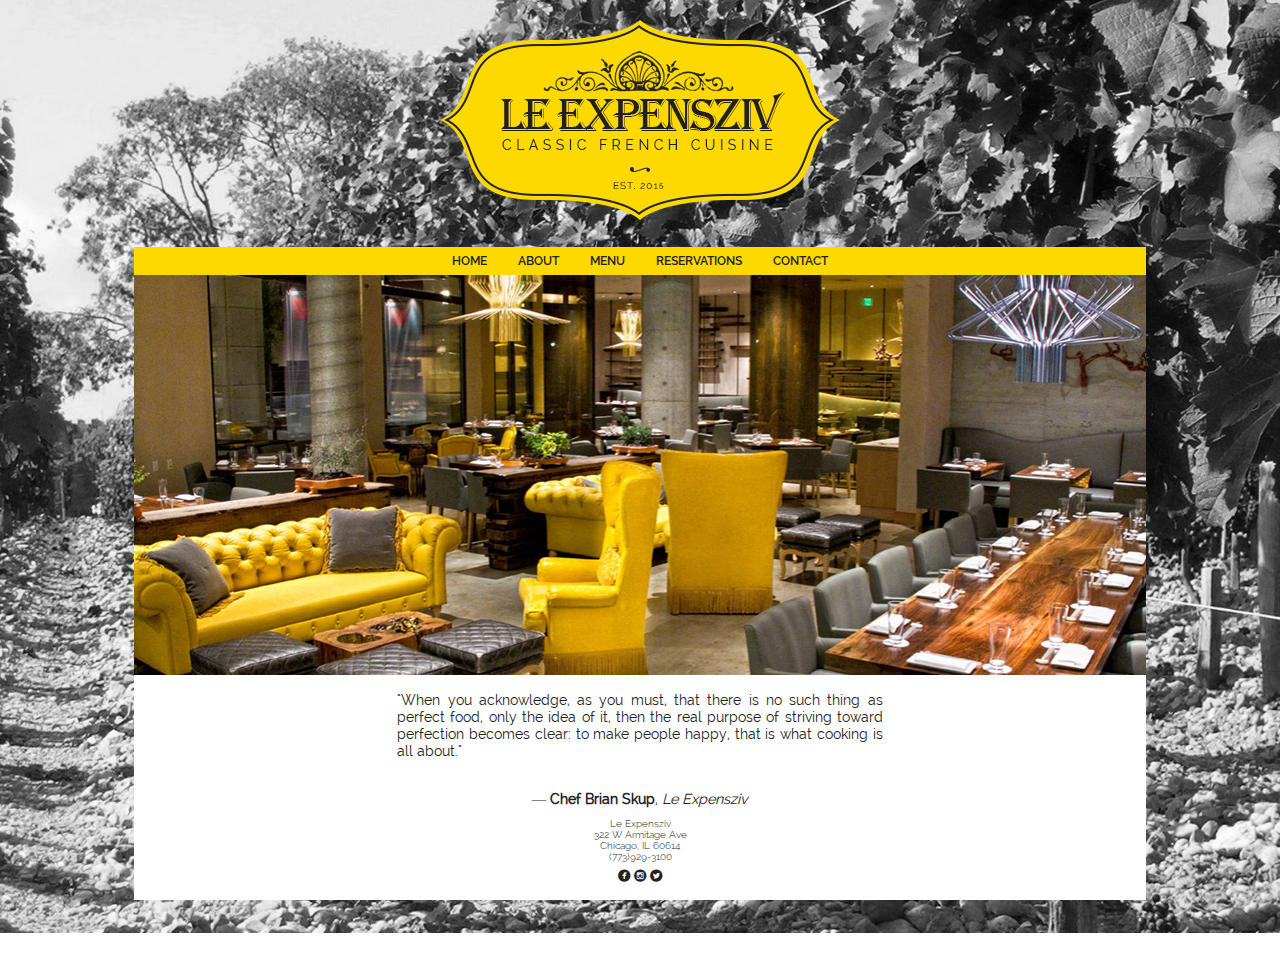
<file: index.html>
<!DOCTYPE html>
<html lang="en">
<head>
<title>Le Expensziv</title>
<meta charset="utf-8">
<meta name="viewport"
content="width=device-width, initial-scale=1.0">
<link rel="stylesheet" href="styles.css">
<link rel="icon" href="images/favicon.ico" type="image/x-icon">
<link rel="shortcut icon" href="images/favicon.ico" type="image/x-icon">
<!--[if lt IE 9]>
<script src="http://html5shim.googlecode.com/svn/trunk/html5.js"></script>
<![endif]-->
</head>

<body>
 <div id="wrapper">

  <!-- Logo image -->
  <header role="banner">
    <img src="images/logo.png" class="desktop" width="400" height="200" alt="Le Expensziv Logo">
	<img src="images/logo_sm.png" class="mobile" width="200" height="100" alt="Le Expensziv Logo">
  </header>
  
  <!--  Navigation -->
  <nav role="navigation">
   <ul class="navfade">
    <li><a href="index.html">HOME</a></li>
    <li><a href="about.html">ABOUT</a></li>
    <li><a href="menu.html">MENU</a></li>
    <li><a href="reservations.html">RESERVATIONS</a></li>
    <li><a href="contact.html">CONTACT</a></li>
   </ul>
  </nav>
 
  <!-- Splash image -->
  <div id="splash_home"></div>
 
  <!-- reference the ID by linking to #content -->
  <main id="content" role="main">
  
   <p class="justified">"When you acknowledge, as you must, that there is no such thing as perfect food, only the idea of it, then the real purpose of striving toward perfection becomes clear: to make people happy, that is what cooking is all about."</p><br>
   <div class="centered">
    ― <strong>Chef Brian Skup</strong>, <em>Le Expensziv</em>
   </div>

   <!-- Footer -->
   <footer role="contentinfo">
    Le Expensziv<br>
	322 W Armitage Ave<br>
	Chicago, IL 60614<br>
	<div class="mobile"><a href="tel:+17739293100">(773)929-3100</a><br></div>
	<div class="desktop">(773)929-3100<br></div>
    
	<!-- Social media icons -->
    <div id="social">
     <ul>
      <li><a href="http://www.facebook.com" target="blank">&#xe227;</a></li>
      <li><a href="http://www.instagram.com" target="blank">&#xe300;</a></li>
      <li><a href="http://www.twitter.com" target="blank">&#xe286;</a></li>
     </ul>
    </div>
   </footer>
  </main>
 
 </div> 
</body>

</html>
</file>
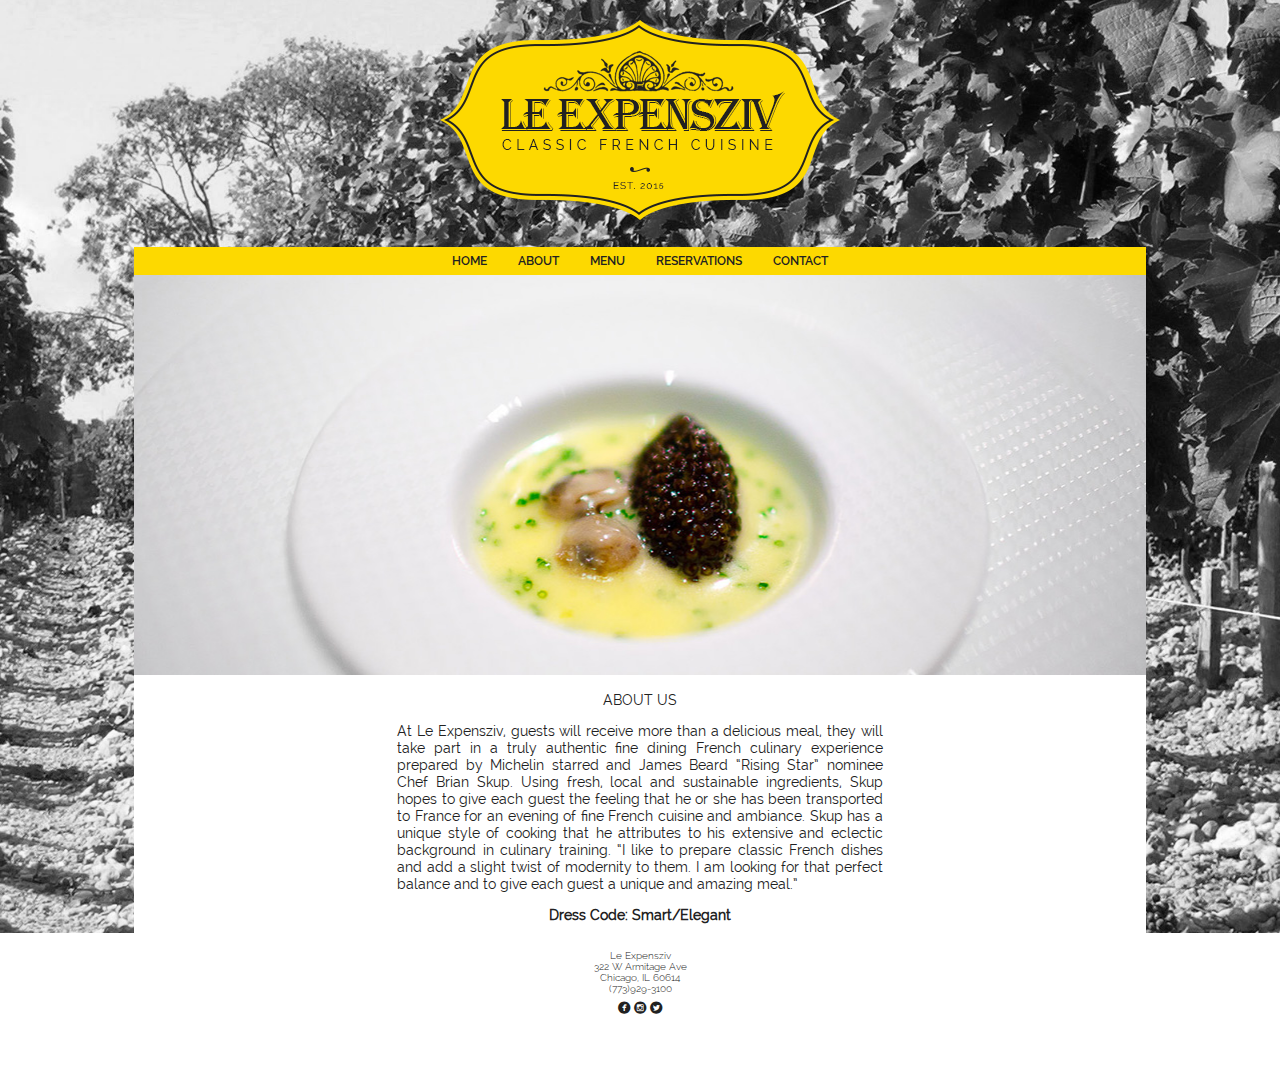
<file: about.html>
<!DOCTYPE html>
<html lang="en">
<head>
<title>Le Expensziv</title>
<meta charset="utf-8">
<meta name="viewport"
content="width=device-width, initial-scale=1.0">
<link rel="stylesheet" href="styles.css">
<link rel="icon" href="images/favicon.ico" type="image/x-icon">
<link rel="shortcut icon" href="images/favicon.ico" type="image/x-icon">
<!--[if lt IE 9]>
<script src="http://html5shim.googlecode.com/svn/trunk/html5.js"></script>
<![endif]-->
</head>

<body>
 <div id="wrapper">

  <!-- Logo image -->
  <header role="banner">
    <img src="images/logo.png" class="desktop" width="400" height="200" alt="Le Expensziv Logo">
	<img src="images/logo_sm.png" class="mobile" width="200" height="100" alt="Le Expensziv Logo">
  </header>
  
  <!--  Navigation -->
  <nav role="navigation">
   <ul class="navfade">
    <li><a href="index.html">HOME</a></li>
    <li><a href="about.html">ABOUT</a></li>
    <li><a href="menu.html">MENU</a></li>
    <li><a href="reservations.html">RESERVATIONS</a></li>
    <li><a href="contact.html">CONTACT</a></li>
   </ul>
  </nav>
 
  <!-- Splash image -->
  <div id="splash_about"></div>
 
  <!-- reference the ID by linking to #content -->
  <main id="content" role="main">
  
   <p class="centered">ABOUT US</p>

   <p class="justified">At Le Expensziv, guests will receive more than a delicious meal, they will take part in a truly authentic fine dining French culinary experience prepared by Michelin starred and James Beard “Rising Star” nominee Chef Brian Skup. Using fresh, local and sustainable ingredients, Skup hopes to give each guest the feeling that he or she has been transported to France for an evening of fine French cuisine and ambiance. Skup has a unique style of cooking that he attributes to his extensive and eclectic background in culinary training. “I like to prepare classic French dishes and add a slight twist of modernity to them. I am looking for that perfect balance and to give each guest a unique and amazing meal.”</p>
  
   <div class="centered">
    <strong>Dress Code: Smart/Elegant</strong>
   </div>
   <br>
   <!-- Footer -->
   <footer role="contentinfo">
    Le Expensziv<br>
	322 W Armitage Ave<br>
	Chicago, IL 60614<br>
	<div class="mobile"><a href="tel:+17739293100">(773)929-3100</a><br></div>
	<div class="desktop">(773)929-3100<br></div>
    
	<!-- Social media icons -->
    <div id="social">
     <ul>
      <li><a href="http://www.facebook.com" target="blank">&#xe227;</a></li>
      <li><a href="http://www.instagram.com" target="blank">&#xe300;</a></li>
      <li><a href="http://www.twitter.com" target="blank">&#xe286;</a></li>
     </ul>
    </div>
   </footer>
  </main>
 
 </div> 
</body>

</html>
</file>
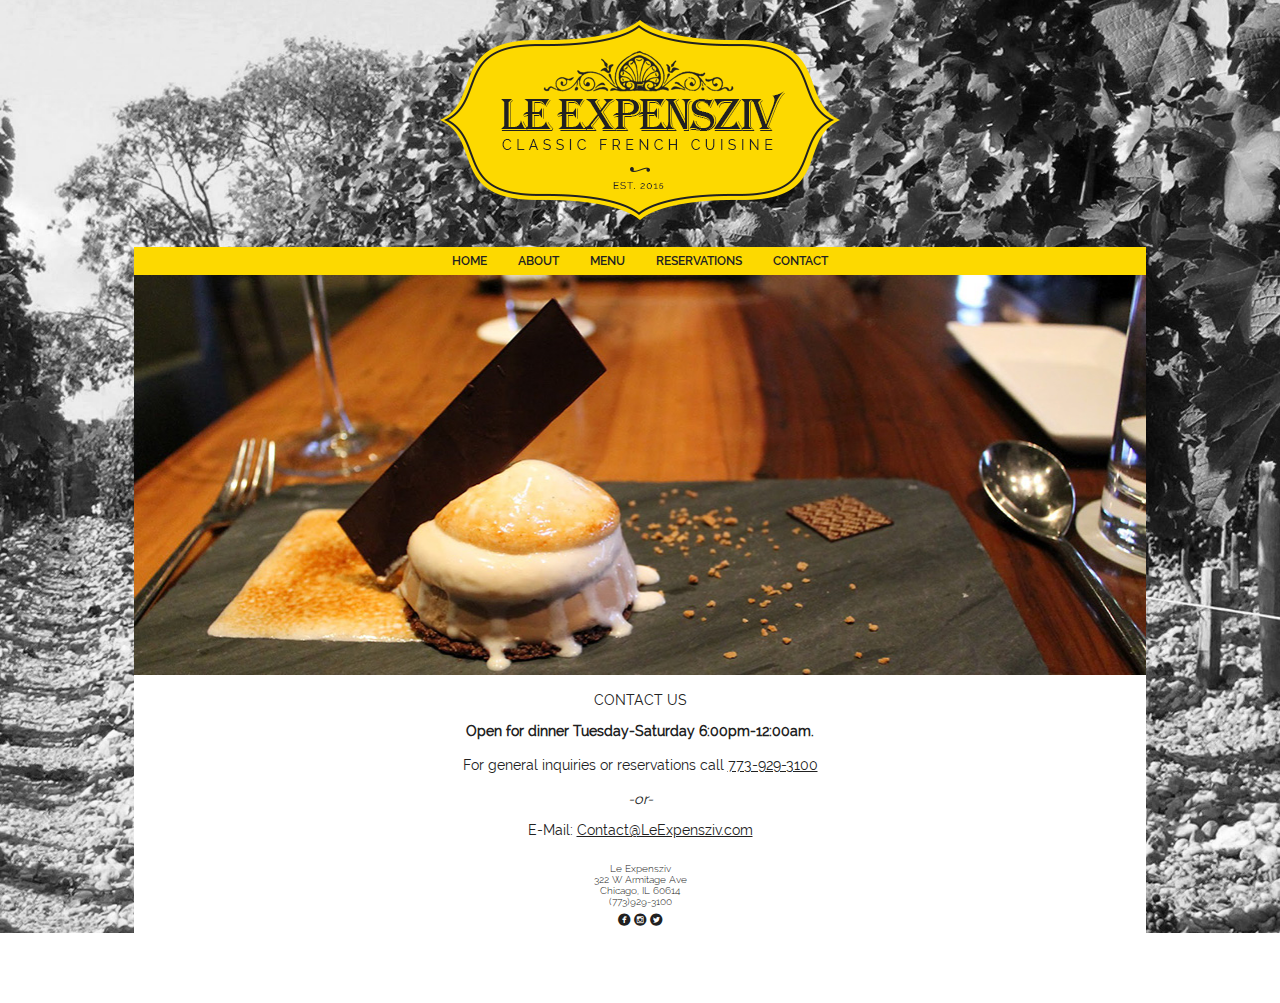
<file: contact.html>
<!DOCTYPE html>
<html lang="en">
<head>
<title>Le Expensziv</title>
<meta charset="utf-8">
<meta name="viewport"
content="width=device-width, initial-scale=1.0">
<link rel="stylesheet" href="styles.css">
<link rel="icon" href="images/favicon.ico" type="image/x-icon">
<link rel="shortcut icon" href="images/favicon.ico" type="image/x-icon">
<!--[if lt IE 9]>
<script src="http://html5shim.googlecode.com/svn/trunk/html5.js"></script>
<![endif]-->
</head>

<body>
 <div id="wrapper">

  <!-- Logo image -->
  <header role="banner">
   <img src="images/logo.png" class="desktop" width="400" height="200" alt="Le Expensziv Logo">
   <img src="images/logo_sm.png" class="mobile" width="200" height="100" alt="Le Expensziv Logo">
  </header>
  
  <!--  Navigation -->
  <nav role="navigation">
   <ul class="navfade">
    <li><a href="index.html">HOME</a></li>
    <li><a href="about.html">ABOUT</a></li>
    <li><a href="menu.html">MENU</a></li>
    <li><a href="reservations.html">RESERVATIONS</a></li>
    <li><a href="contact.html">CONTACT</a></li>
   </ul>
  </nav>
 
  <!-- Splash image -->
  <div id="splash_contact"></div>
 
  <!-- reference the ID by linking to #content -->
  <main id="content" role="main">
  
   <p class="centered">CONTACT US</p>

   <p class="centered"><strong>Open for dinner Tuesday-Saturday 6:00pm-12:00am.</strong>
   <br>
   <br>For general inquiries or reservations call <a href="tel:+17739293100">773-929-3100</a>
   <br>
   <br>
   <em>-or-</em>
   </p>
  
   <p class="centered">E-Mail: <a href="mailto:contact@leexpensziv.com">Contact@LeExpensziv.com</a></p>

   <!-- Footer -->
   <footer role="contentinfo">
    Le Expensziv<br>
	322 W Armitage Ave<br>
	Chicago, IL 60614<br>
	<div class="mobile"><a href="tel:+17739293100">(773)929-3100</a><br></div>
	<div class="desktop">(773)929-3100<br></div>
    
	<!-- Social media icons -->
    <div id="social">
     <ul>
      <li><a href="http://www.facebook.com" target="blank">&#xe227;</a></li>
      <li><a href="http://www.instagram.com" target="blank">&#xe300;</a></li>
      <li><a href="http://www.twitter.com" target="blank">&#xe286;</a></li>
     </ul>
    </div>
   </footer>
  </main>
 
 </div> 
</body>

</html>
</file>
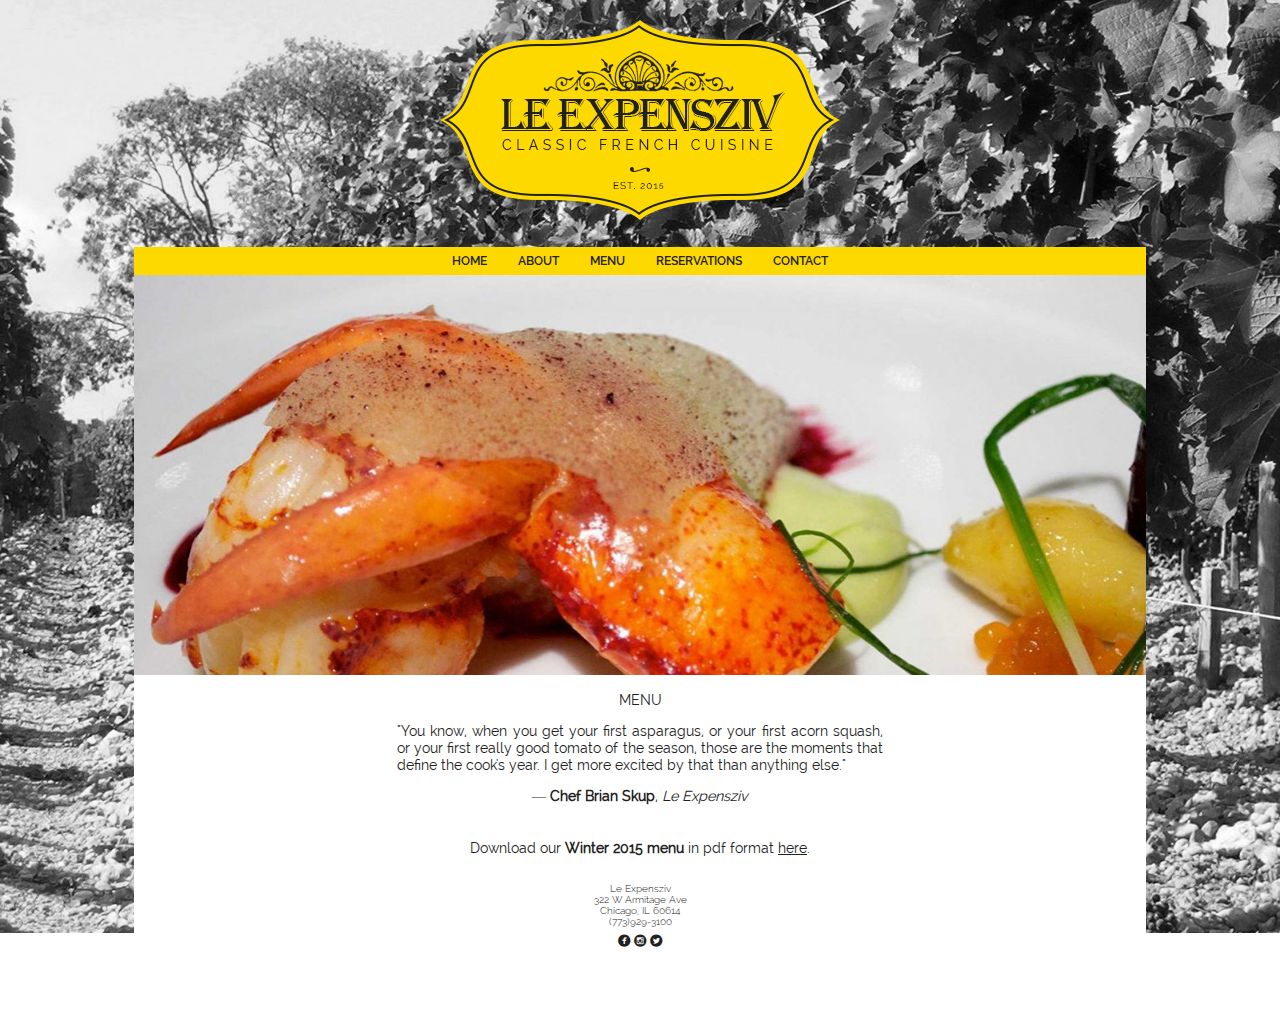
<file: menu.html>
<!DOCTYPE html>
<html lang="en">
<head>
<title>Le Expensziv</title>
<meta charset="utf-8">
<meta name="viewport"
content="width=device-width, initial-scale=1.0">
<link rel="stylesheet" href="styles.css">
<link rel="icon" href="images/favicon.ico" type="image/x-icon">
<link rel="shortcut icon" href="images/favicon.ico" type="image/x-icon">
<!--[if lt IE 9]>
<script src="http://html5shim.googlecode.com/svn/trunk/html5.js"></script>
<![endif]-->
</head>

<body>
 <div id="wrapper">

  <!-- Logo image -->
  <header role="banner">
    <img src="images/logo.png" class="desktop" width="400" height="200" alt="Le Expensziv Logo">
	<img src="images/logo_sm.png" class="mobile" width="200" height="100" alt="Le Expensziv Logo">
  </header>
  
  <!--  Navigation -->
  <nav role="navigation">
   <ul class="navfade">
    <li><a href="index.html">HOME</a></li>
    <li><a href="about.html">ABOUT</a></li>
    <li><a href="menu.html">MENU</a></li>
    <li><a href="reservations.html">RESERVATIONS</a></li>
    <li><a href="contact.html">CONTACT</a></li>
   </ul>
  </nav>
 
  <!-- Splash image -->
  <div id="splash_menu"></div>
 
  <!-- reference the ID by linking to #content -->
  <main id="content" role="main">
  
   <p class="centered">MENU</p>

   <p class="justified">"You know, when you get your first asparagus, or your first acorn squash, or your first really good tomato of the season, those are the moments that define the cook's year. I get more excited by that than anything else."</p>
   <div class="centered">
    ― <strong>Chef Brian Skup</strong>, <em>Le Expensziv</em>
   </div>
   <br>
   <br>
   <div class="centered">
	Download our <strong>Winter 2015 menu</strong> in pdf format <a href="menu.pdf" target="blank">here</a>.
   </div>
   <br>
   <!-- Footer -->
   <footer role="contentinfo">
    Le Expensziv<br>
	322 W Armitage Ave<br>
	Chicago, IL 60614<br>
	<div class="mobile"><a href="tel:+17739293100">(773)929-3100</a><br></div>
	<div class="desktop">(773)929-3100<br></div>
    
	<!-- Social media icons -->
    <div id="social">
     <ul>
      <li><a href="http://www.facebook.com" target="blank">&#xe227;</a></li>
      <li><a href="http://www.instagram.com" target="blank">&#xe300;</a></li>
      <li><a href="http://www.twitter.com" target="blank">&#xe286;</a></li>
     </ul>
    </div>
   </footer>
  </main>
 
 </div> 
</body>

</html>
</file>
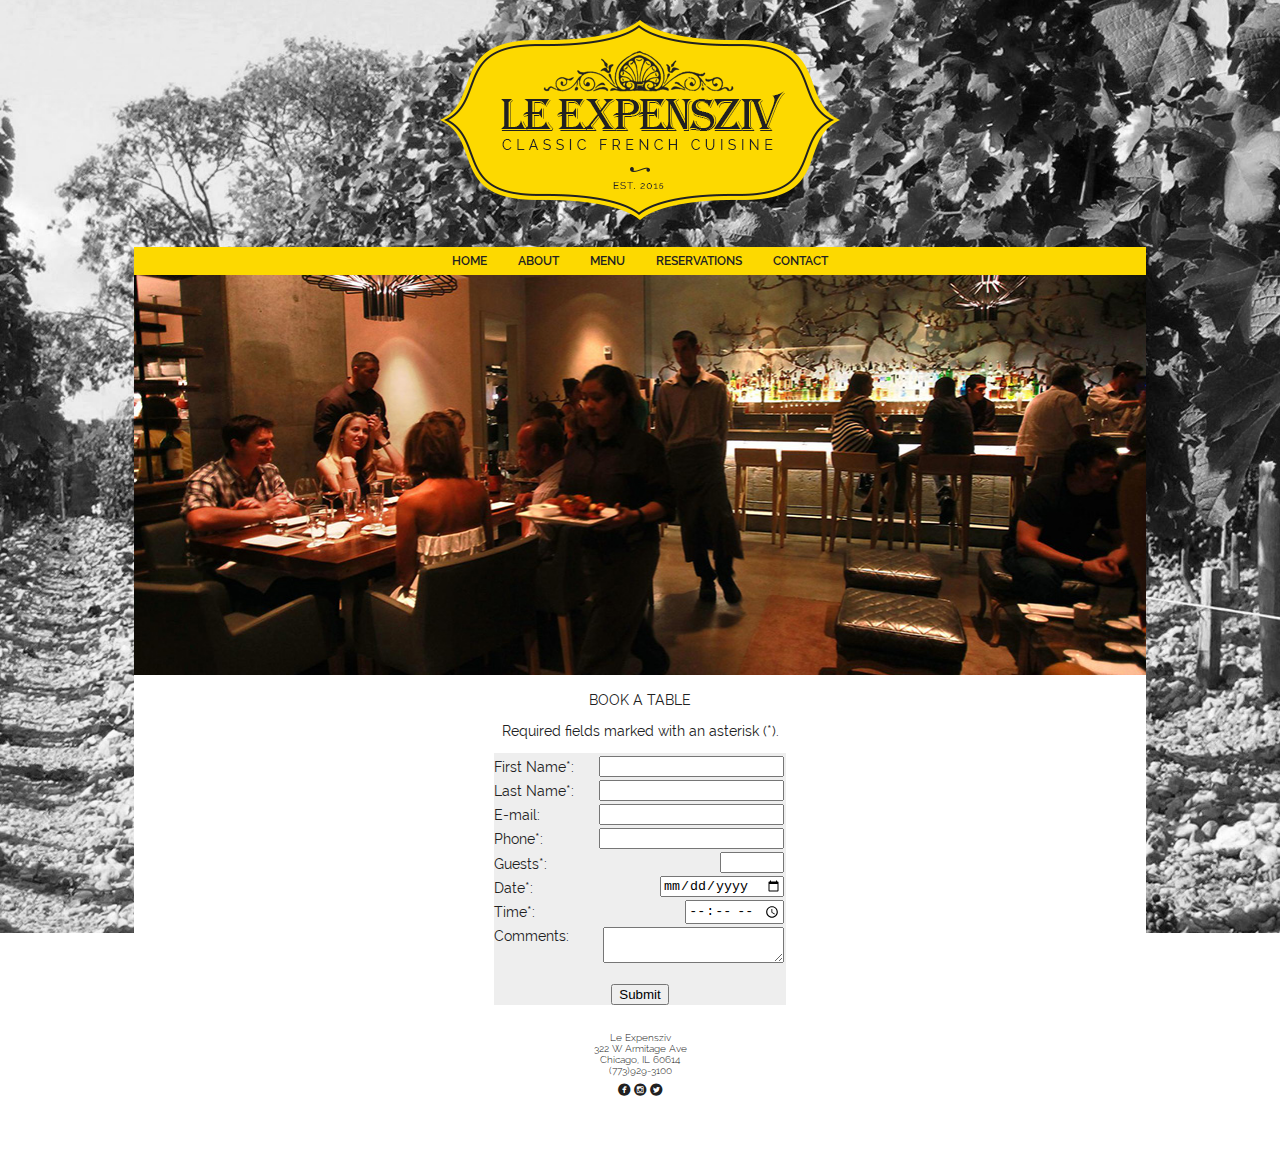
<file: reservations.html>
<!DOCTYPE html>
<html lang="en">
<head>
<title>Le Expensziv</title>
<meta charset="utf-8">
<meta name="viewport"
content="width=device-width, initial-scale=1.0">
<link rel="stylesheet" href="styles.css">
<link rel="icon" href="images/favicon.ico" type="image/x-icon">
<link rel="shortcut icon" href="images/favicon.ico" type="image/x-icon">
<!--[if lt IE 9]>
<script src="http://html5shim.googlecode.com/svn/trunk/html5.js"></script>
<![endif]-->
</head>

<body>
 <div id="wrapper">

  <!-- Logo image -->
  <header role="banner">
    <img src="images/logo.png" class="desktop" width="400" height="200" alt="Le Expensziv Logo">
	<img src="images/logo_sm.png" class="mobile" width="200" height="100" alt="Le Expensziv Logo">
  </header>
  
  <!--  Navigation -->
  <nav role="navigation">
   <ul class="navfade">
    <li><a href="index.html">HOME</a></li>
    <li><a href="about.html">ABOUT</a></li>
    <li><a href="menu.html">MENU</a></li>
    <li><a href="reservations.html">RESERVATIONS</a></li>
    <li><a href="contact.html">CONTACT</a></li>
   </ul>
  </nav>
 
  <!-- Splash image -->
  <div id="splash_reservations"></div>
 
  <!-- reference the ID by linking to #content -->
  <main id="content" role="main">
  
   <p class="centered">BOOK A TABLE</p>

   <p class="centered">Required fields marked with an asterisk (*).</p>
  
	<div class="formcontainer"> <!-- Form container -->
	
	<!-- My web hosted PHP -->
	<form action="http://leexpensziv.netne.net/reservations.php" method="POST">
	
	 <div class="left"> <!-- Left form column -->
	 
	  <div class="label">
	   <label for="fname">First Name*: </label>
	  </div>
	  <div class="label">
	   <label for="lname">Last Name*: </label>
	  </div>
	  <div class="label">
	   <label for="email">E-mail: </label>
	  </div>
	  <div class="label">
	   <label for="phone">Phone*: </label>
	  </div>
	  <div class="label">
	   <label for="guests">Guests*: </label>
	  </div>
	  <div class="label">
	   <label for="date">Date*: </label>
	  </div>
	  <div class="label">
	   <label for="time">Time*: </label>
	  </div>
	  <div class="label">
	   <label for="comments">Comments: </label>
	  </div>
	  
	 </div> <!-- End left column -->
	 
	 <div class="right"> <!-- Right form column -->
	  
	  <div class="input">
	   <input type="text" name="fname" id="fname" required="required">
	  </div>
	  <div class="input">
	   <input type="text" name="lname" id="lname" required="required">
	  </div>
	  <div class="input">
	   <input type="email" name="email" id="email">
	  </div>
	  <div class="input">
	   <input type="tel" name="phone" id="phone" required="required">
	  </div>
	  <div class="input">
	   <input type="number" name="guests" id="guests" min="1" max="100" required="required">
	  </div>
	  <div class="input">
	   <input type="date" name="date" id="date" required="required">
	  </div>
	  <div class="input">
	   <input type="time" name="time" id="time" required="required">
	  </div>
	  <div class="input">
	   <textarea name="comments" id="comments" rows="2" cols="20"></textarea>
	  </div>
	  <br>
	  
	 </div> <!-- End right div -->
	  
	  <br>
	  <input type="submit" value="Submit" id="submit" class="submit_btn"> 
	  
	</form>
	
	</div> <!-- End form container -->
   
   <br>

   <!-- Footer -->
   <footer role="contentinfo">
    Le Expensziv<br>
	322 W Armitage Ave<br>
	Chicago, IL 60614<br>
	<div class="mobile"><a href="tel:+17739293100">(773)929-3100</a><br></div>
	<div class="desktop">(773)929-3100<br></div>
    
	<!-- Social media icons -->
    <div id="social">
     <ul>
      <li><a href="http://www.facebook.com" target="blank">&#xe227;</a></li>
      <li><a href="http://www.instagram.com" target="blank">&#xe300;</a></li>
      <li><a href="http://www.twitter.com" target="blank">&#xe286;</a></li>
     </ul>
    </div>
   </footer>
  </main>
 
 </div> 
</body>

</html>
</file>
<file: styles.css>
/* Define fonts */
@font-face { font-family: "Raleway-Light";
			 src: url("fonts/Raleway-Light.ttf") format("truetype"); }
			 
@font-face { font-family: "Raleway-Regular";
			 src: url("fonts/Raleway-Regular.ttf") format("truetype"); }
			 
@font-face { font-family: "Raleway-SemiBold";
			 src: url("fonts/Raleway-SemiBold.ttf") format("truetype"); }
			 
@font-face { font-family: "Mono Social Icons Font";
			 src: url("fonts/MonoSocialIconsFont-1.10.ttf") format("truetype"); }


/* Main styles */
html { background: url("images/fullbg.jpg") no-repeat center center fixed; 
     -webkit-background-size: cover;
     -moz-background-size: cover;
     -o-background-size: cover;
     background-size: cover; }
body { position: relative;
      color: #212121; 
      font-family: Raleway-Regular, Georgia, serif;
	  font-size: .9em;
	  margin-bottom: 4em;
	  margin-top: 0.2em; }	  
header  { width: 400px;
		margin-top: .7em;
		margin-bottom: .7em;
		margin-left: auto;
		margin-right: auto;
	    color: #FDD900;
		font-size: 200%;
	    font-family: Raleway-SemiBold, Georgia, serif; }
nav  { font-family: Raleway-SemiBold;
	  font-size: .8em;
	  margin: 0;
	  padding-left: 0;
	  padding-right: 0;
	  text-align: center;
	  background-color: #FDD900; /* Yellow matched from splash image */ }
nav a { text-decoration: none;
	   display: block;
	   padding: 7px 14px; }
nav a:link { color: #212121; } /* Grey 900 */
nav a:visited { color: #212121; }
nav a:hover { color: #212121; }
nav ul { list-style-type: none;
	   margin: 0;
	   padding: 0; } /* Override useragent style that defaulted to -40px */
nav li { display: inline-block; }
footer   { font-size: .7em;
		font-family: Raleway-Light;
	    text-align: center;
	    padding: 10px;
		background-color: #FFFFFF; 
		margin-left: 0; }
main	{ padding-left: 20px;
	  padding-right: 20px;
	  background-color: #FFFFFF;
	  margin-left: 0;
	  padding-top: 1px;
	  padding-bottom: 1px; }
main ul { list-style-position: inside; }
main img { float: left;
		 padding-right: 20px;
		 padding-bottom: 20px; }
main a { text-decoration: underline; }
main a:link { color: #212121; }
main a:visited { color: #212121; }
main a:hover { color: #212121; }
header, main, footer { display: block; }


/* Define IDs - Only use once per page */
#wrapper { width: 80%;
		   position: relative;
		   margin-top: 0px;
		   margin-left: auto;
		   margin-right: auto;
		   min-width: 700px;
		   max-width: 1024px; }
#social { margin-left: auto;
		  margin-right: auto;
		  font-family: "Mono Social Icons Font";
		  width: 100px;
		  padding: .3em;
		  font-size: 1.5em;
		  text-align: center; }
#social ul { list-style-type: none;
		    margin: 0;
			padding: 0;
			display: inline; }
#social li { display: inline; }
#social a { text-decoration: none; }
#social a:link { color: #212121; }
#social a:visited { color: #212121; }
#social a:hover { color: #212121; }
#splash_home { background-image: url("images/splash_home.jpg");
		  height: 400px; }
#splash_about { background-image: url("images/splash_about.jpg");
		  height: 400px; }
#splash_menu { background-image: url("images/splash_menu.jpg");
		  height: 400px; }
#splash_reservations { background-image: url("images/splash_reservations.jpg");
		  height: 400px; }
#splash_contact { background-image: url("images/splash_contact.jpg");
		  height: 400px; }



/* Define classes - Can be applied multiple times */		  
.mobile { display: none; }
.desktop { display: inline; }		  
.clear { clear: both; }
.centered { text-align: center;
			width: 50%;
			margin-left: auto;
			margin-right: auto; }
.justified { text-align: justify;
			 width: 50%;
			 margin-left: auto;
			 margin-right: auto; }
			 


.navfade li { background: #FDD900;
		    display: inline-block;
			transition: background .5s ease-in-out;
			-moz-transition: background .5s ease-in-out;
			-webkit-transition: background .5s ease-in-out; }
.navfade li:hover { background: #D4B600; }
			
			
			
.formcontainer { width: 30%;
				 min-width: 280px;
				 margin-left: auto;
				 margin-right: auto;
				 text-align: center;
				 background-color: #EEEEEE; }
.left { float: left;
		width: 30%;
		text-align: left; }
.right { float: left;
		 width: 70%;
		 text-align: right;
		 padding-top: .1em }	 
.label { padding-top: .3em;
		 padding-bottom: .2em; }
.input { padding: .1em; }


/* Tablet layout - viewport width < 1024 */ 
@media only screen and (max-width: 1024px) {
	body { margin: 0;
		  padding: 0;
		  background-image:none; }
	h1 { margin: 0; }
	nav { float: none;
		 width: auto; }
	nav li { display: inline-block; }
	nav a { text-decoration: none;
		   display: block;
	       padding: 7px 14px; }
	main { padding: 0.1em 0 0.1em 0.4em;
		  margin-left: 0;
		  font-size: 1em; }
	footer { margin: 0; }
	
	/* Tablet IDs */
	#wrapper { width: auto;
			   min-width: 0;
			   margin-bottom: 40px; }
			   
	.navfade li { background: #FDD900;
		        display: inline-block;
			    transition: background .5s ease-in-out;
			    -moz-transition: background .5s ease-in-out;
			    -webkit-transition: background .5s ease-in-out; }
	.navfade li:hover { background: #FDD900; } /* No mouse on tablet so turn off hover effect */
	
}

/* Smartphone layout - viewport width < 768 */
@media only all and (max-width: 768px) {
	header { width: 200px;
		   margin-top: .3em;
		   margin-bottom: .1em;
		   margin-left: auto;
		   margin-right: auto; }
	body { position: relative;
          color: #212121; 
          font-family: Raleway-Light, Arial, sans-serif;
	      font-size: 1.1em;
	      margin-bottom: 4em;
	      margin-top: 0.2em; }	  
	h1 { height: 100%;
		font-size: 1.5em;
		padding-left: 0.3em; }
	nav { padding: 0; }
	nav a { display: block;
		  padding: 0.2em;
		  font-size: 1.1em;
		  border-bottom: 1px #330000; }
	nav ul { margin: 0;
		   padding: 0; }
	nav li { display: block;
		  margin: 0;
		  padding: 0; }
	main { padding: 0.1em 0 0.1em 0.4em; }
	main img { display: none;
			 padding-right: 0; }
	main ul { list-style-position: outside; }
	footer { padding: 0; }
	footer a { text-decoration: none; }
	footer a:link { color: #212121; }
	footer a:visited { color: #212121; }
	footer a:hover { color: #212121; }
	
	/* Smartphone IDs */
	#splash_home { background-image: url("images/splash_home_sm.jpg");
				   height: 200px; }
	#splash_about { background-image: url("images/splash_about_sm.jpg");
				   height: 200px; }
	#splash_menu { background-image: url("images/splash_menu_sm.jpg");
				   height: 200px; }
	#splash_reservations { background-image: url("images/splash_reservations_sm.jpg");
						   height: 200px; }
	#splash_contact { background-image: url("images/splash_contact_sm.jpg");
					  height: 200px; }
	#wrapper { width: auto;
			   min-width: 0;
			   margin-bottom: 20px; }
	
	/* Smartphone classes */
	.mobile { display: inline; }
	.desktop { display: none; }
	.centered { text-align: center;
			    width: 80%;
			    margin-left: auto;
			    margin-right: auto; }
	.justified { text-align: justify;
			     width: 80%;
			     margin-left: auto;
			     margin-right: auto; }
		
	.formcontainer { width: 50%;
				 min-width: 300px;
				 margin-left: auto;
				 margin-right: auto;
				 text-align: center;
				 background-color: #EEEEEE; }
	.left { float: left;
		width: 30%;
		text-align: left; }
	.right { float: left;
		 width: 70%;
		 text-align: right;
		 padding-top: .1em }	 
	.label { padding-top: .3em;
		    padding-bottom: .2em;
			font-size: .9em; }
	.input { padding: .1em; }
	
	.navfade li { background: #FDD900;
		        display: block;
			    transition: background .5s ease-in-out;
			    -moz-transition: background .5s ease-in-out;
			    -webkit-transition: background .5s ease-in-out; }
	.navfade li:hover { background: #FDD900; } /* No mouse on phone so turn off hover effect */
}
</file>
